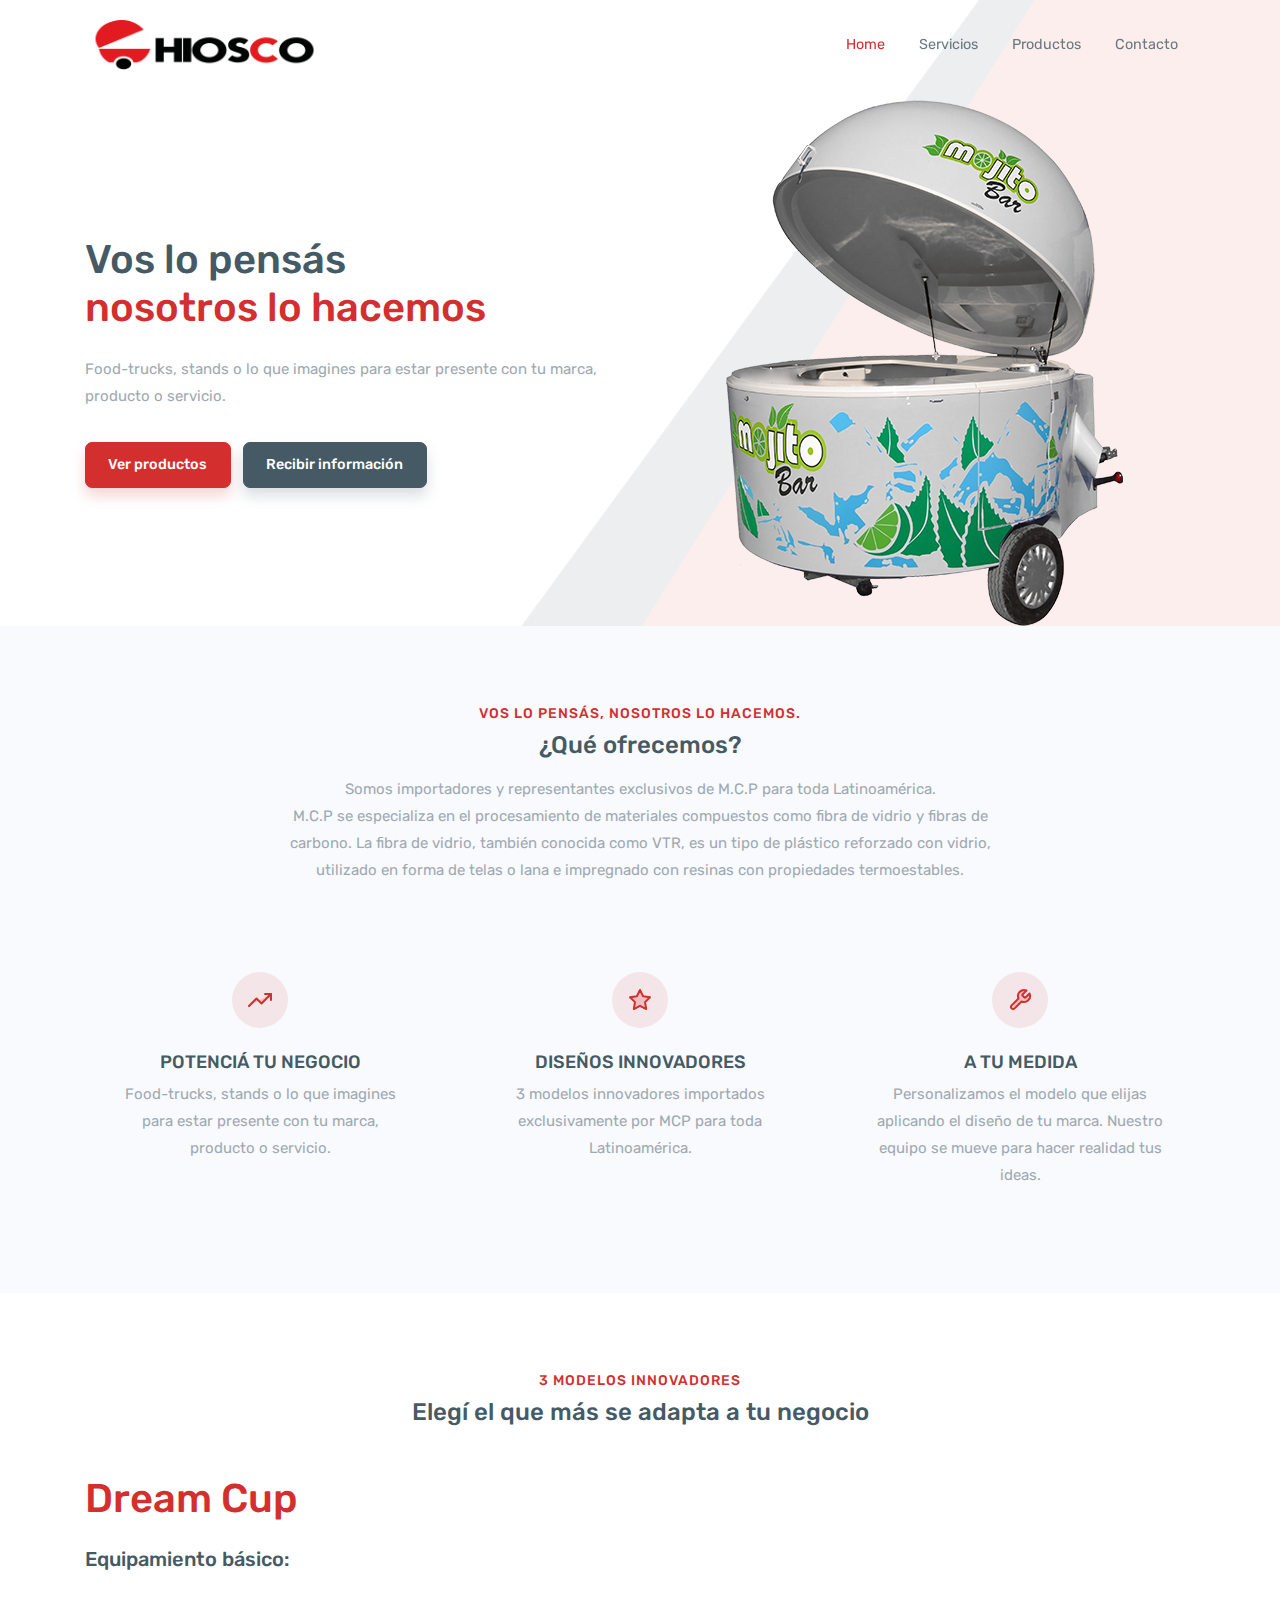
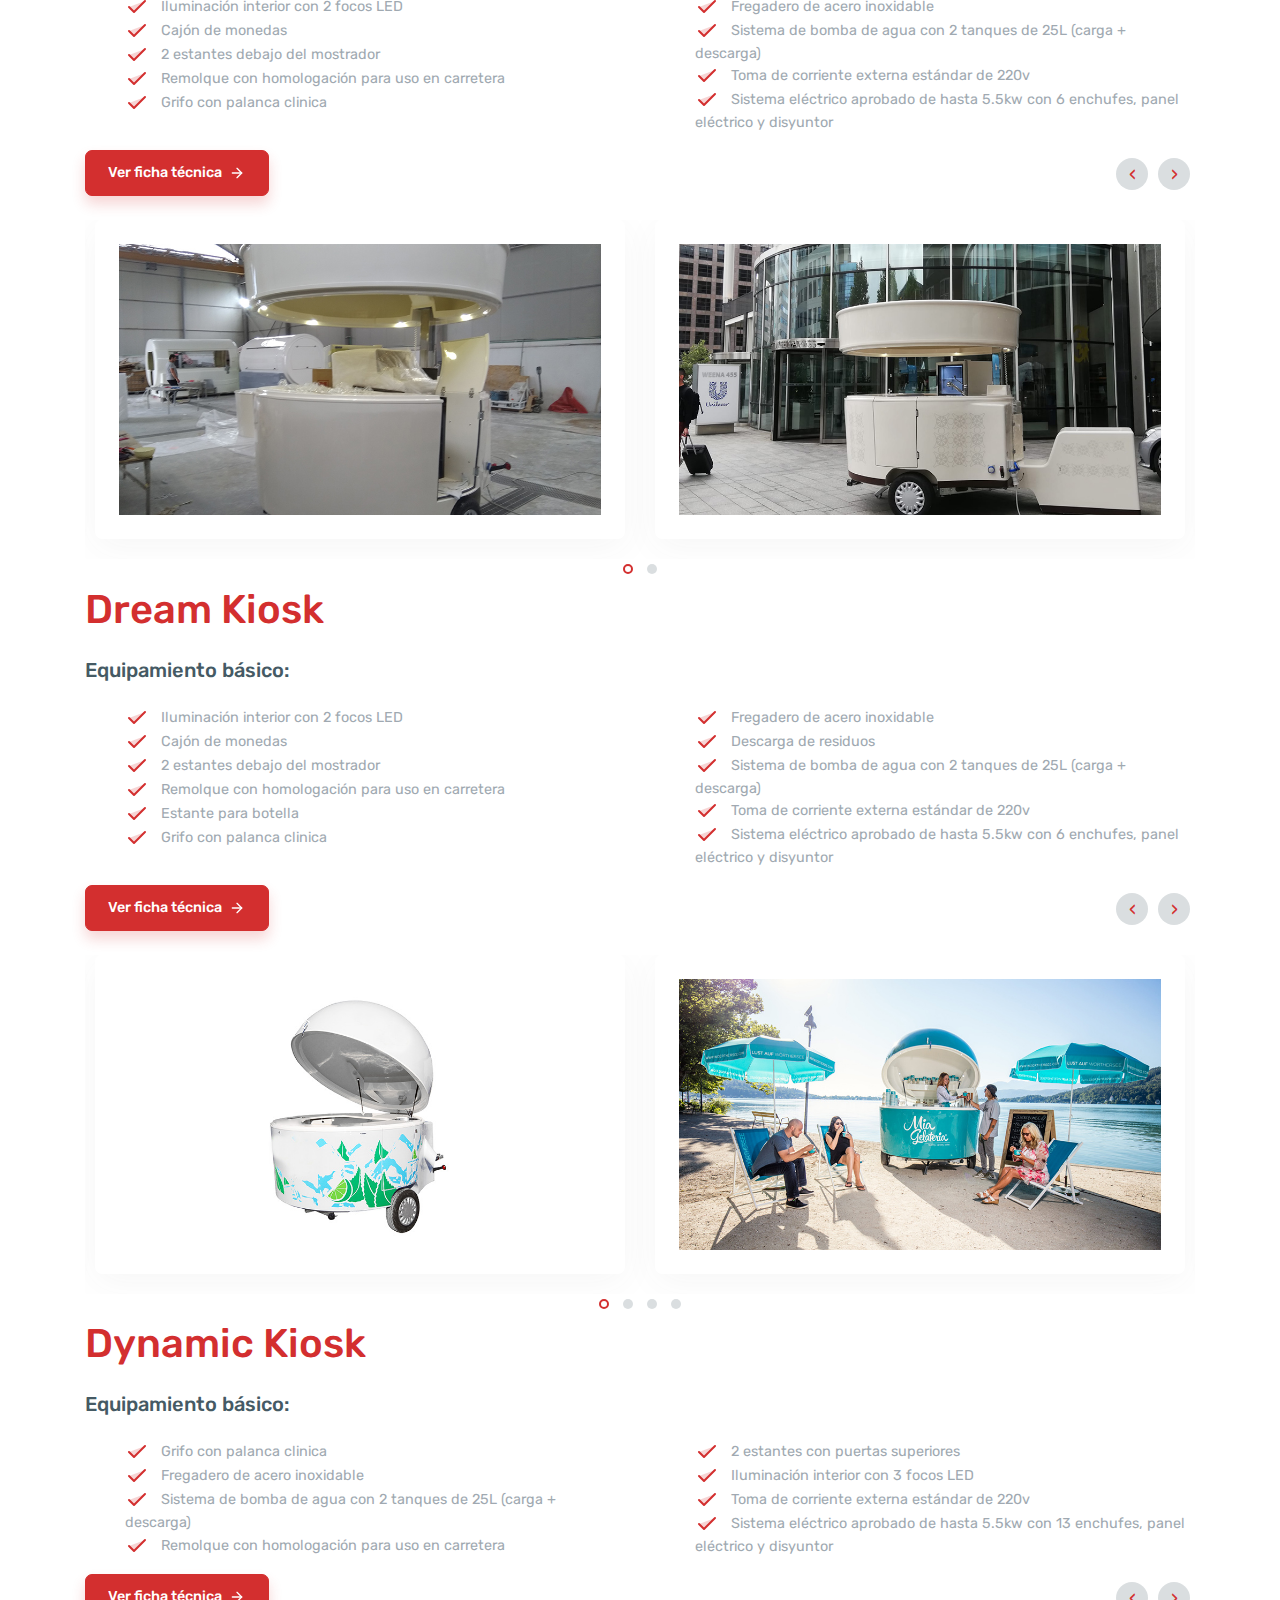
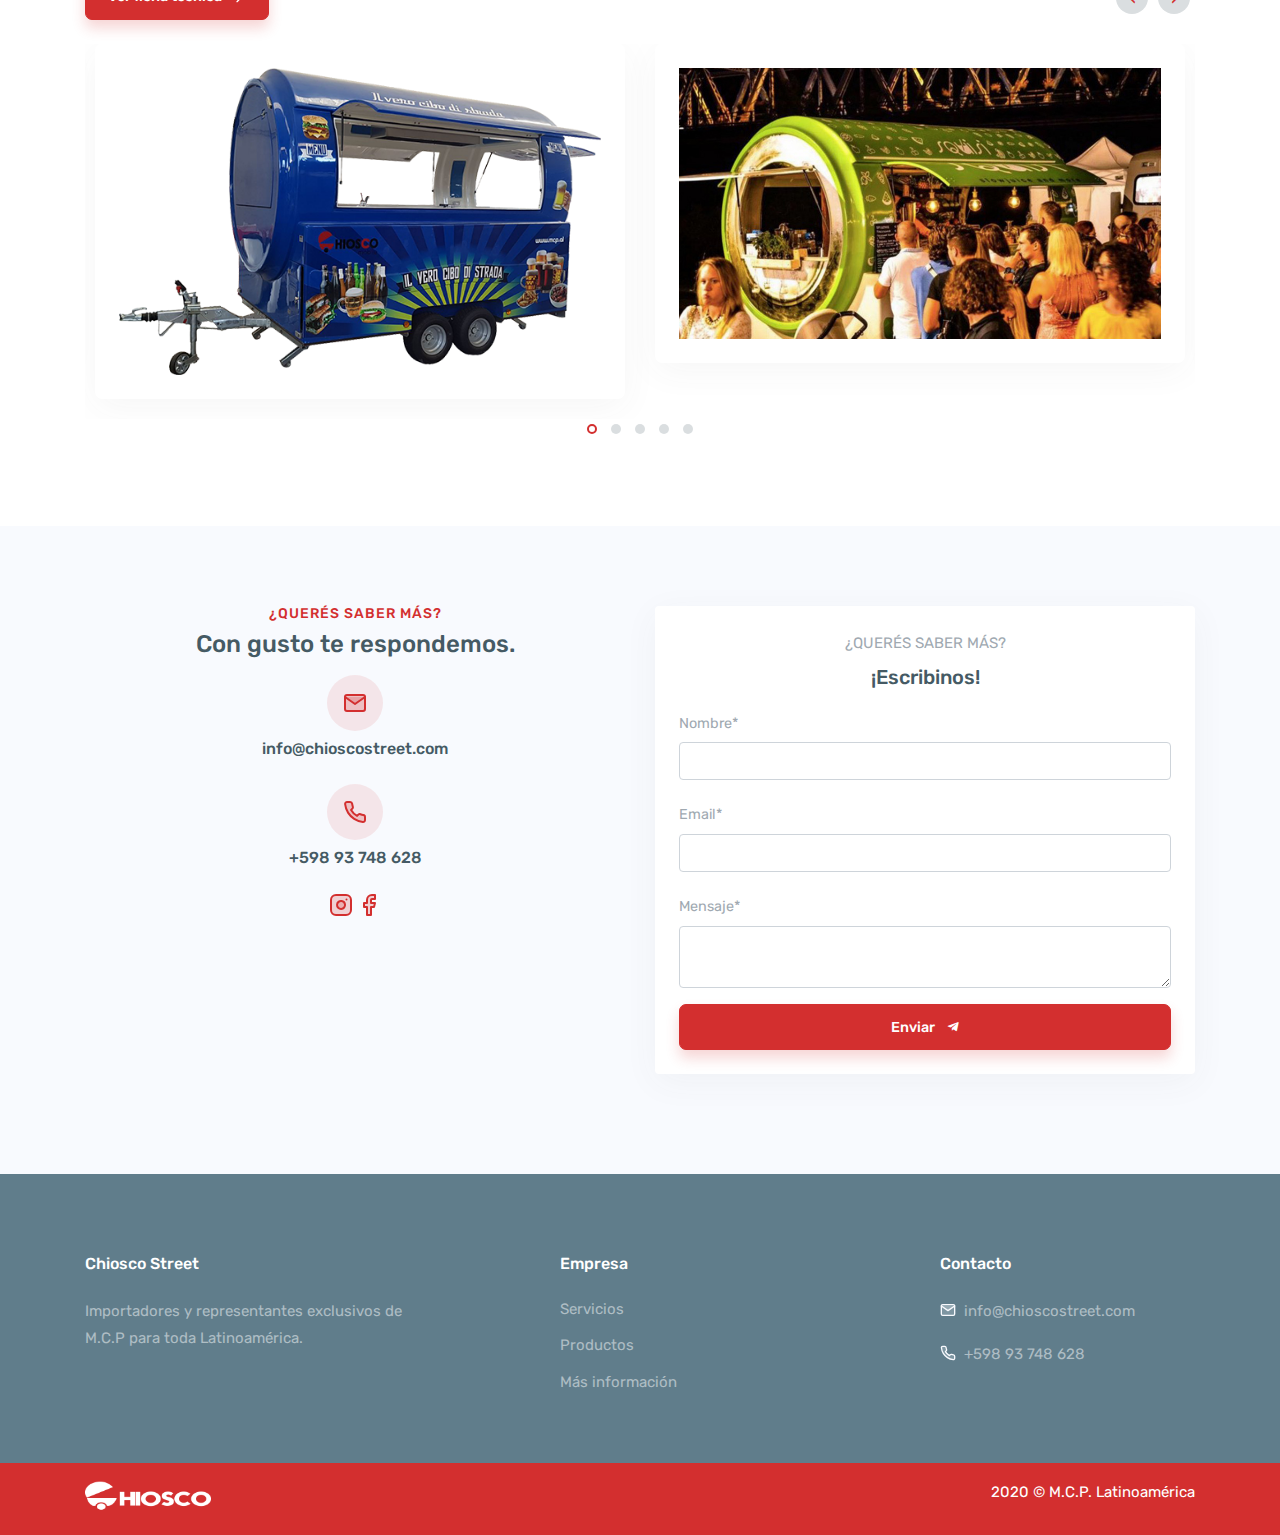
<file: index.html>
<!DOCTYPE html>
<html lang="en">

<head>
    <meta charset="UTF-8">
    <meta name="viewport" content="width=device-width, initial-scale=1">
    <title>Chioscostreet</title>
    <meta name="description" content="MCP Latinoamérica. Food-trucks, stands o lo que imagines para estar presente con tu marca, producto o servicio." />
    <meta name="keywords" content="foodtruck, stand, eventos, inauguraciones, fiestas, campañas de publicidad, activación de producto, importados, italia, islas comerciales, trailer, punto de venta, visibilidad, diseños atractivos, más visibilidad, equipamiento, negocio" />
    <meta name="author" content="MCP Latinoamérica" />

    <!-- App favicon -->
    <link rel="shortcut icon" href="images/favicon.ico">

    <!-- Bootstrap core CSS -->
    <link rel="stylesheet" href="css/bootstrap.min.css" type="text/css">

    <!-- Material Icon -->
    <link rel="stylesheet" type="text/css" href="css/materialdesignicons.min.css" />
    <link href="https://fonts.googleapis.com/icon?family=Material+Icons" rel="stylesheet">

    <!-- owl carousel -->
    <link rel="stylesheet" type="text/css" href="css/owl.carousel.min.css" />
    <link rel="stylesheet" type="text/css" href="css/owl.theme.default.min.css" />

    <!-- Custom  sCss -->
    <link rel="stylesheet" type="text/css" href="css/style.css" />

</head>

<body>

    <!--Navbar Start-->
    <nav class="navbar navbar-expand-lg fixed-top navbar-custom sticky sticky-dark">
        <div class="container">
            <!-- LOGO -->
            <a class="logo text-uppercase" href="index.html">
                <img src="images/logo-dark.png" alt="" class="logo-dark" height="50" style="min-height: 35px;" />
            </a>

            <button class="navbar-toggler" type="button" data-toggle="collapse" data-target="#navbarCollapse"
                aria-controls="navbarCollapse" aria-expanded="false" aria-label="Toggle navigation">
                <i class="mdi mdi-menu"></i>
            </button>
            <div class="collapse navbar-collapse" id="navbarCollapse">
                <ul class="navbar-nav ml-auto navbar-center" id="mySidenav">
                    <li class="nav-item active">
                        <a href="#home" class="nav-link">Home</a>
                    </li>
                    <li class="nav-item">
                        <a href="#servicios" class="nav-link">Servicios</a>
                    </li>
                    <li class="nav-item">
                        <a href="#productos" class="nav-link">Productos</a>
                    </li>
                    <li class="nav-item">
                        <a href="#contacto" class="nav-link">Contacto</a>
                    </li>
                </ul>

            </div>
        </div>
    </nav>
    <!-- Navbar End -->


    <!-- Header section Start -->
    <section class="hero-section" id="home" style="background: url(images/bg-1.png) center center;">
        <div class="container">
            <div class="row justify-content-center">
                <div class="col-lg-6" id="headerTxt">
                    <div class="hero-wrapper mb-4">
                        <p class="font-16 text-uppercase"></p>
                        <h1 class="hero-title mb-4">Vos lo pensás <span class="text-primary"><br>nosotros lo
                                hacemos</span></h1>

                        <p>Food-trucks, stands o lo que imagines para estar presente con tu marca, producto o servicio.
                        </p>

                        <div class="mt-4" id="">
                            <a href="#productos" class="btn btn-primary mt-2 mr-2">Ver productos</a>
                            <a href="#contacto" class="btn btn-success mt-2 mr-2">Recibir información</a>
                        </div>
                    </div>

                </div>

                <div class="col-lg-6 col-sm-8">
                    <div class="mt-5 mt-lg-0">
                        <img src="images/carousel-1.png" alt="" class="img-fluid mx-auto d-block">
                    </div>
                </div>
            </div>
            <!-- end row -->
        </div>
        <!-- end container -->
    </section>
    <!-- Header section End -->

    <!-- Services description start -->
    <section class="section bg-light" id="servicios">
        <div class="container">
            <div class="row justify-content-center">
                <div class="col-lg-8">
                    <div class="text-center mb-5">
                        <h5 class="text-primary text-uppercase small-title">Vos lo pensás, nosotros lo hacemos.</h5>
                        <h4 class="mb-3">¿Qué ofrecemos?</h4>
                        <p>Somos importadores y representantes exclusivos de M.C.P para toda Latinoamérica. <br>
                            M.C.P se especializa en el procesamiento de materiales compuestos como fibra de vidrio y
                            fibras de carbono.
                            La fibra de vidrio, también conocida como VTR, es un tipo de plástico reforzado con vidrio,
                            utilizado en forma de telas o lana e impregnado con resinas con propiedades termoestables.
                        </p>
                    </div>
                </div>
            </div>
            <div class="row">
                <div class="col-xl-4 col-sm-6">
                    <div class="text-center p-4 mt-3">
                        <div class="avatar-md mx-auto mb-4">
                            <span class="avatar-title rounded-circle bg-soft-primary">
                                <i data-feather="trending-up" class="icon-dual-primary"></i>
                            </span>
                        </div>
                        <h5 class="font-18">POTENCIÁ TU NEGOCIO</h5>
                        <p class="mb-0">Food-trucks, stands o lo que imagines para estar presente con tu marca, producto
                            o servicio. </p>
                    </div>
                </div>
                <div class="col-xl-4 col-sm-6">
                    <div class="text-center p-4 mt-3">
                        <div class="avatar-md mx-auto mb-4">
                            <span class="avatar-title rounded-circle bg-soft-primary">
                                <i data-feather="star" class="icon-dual-primary"></i>
                            </span>
                        </div>
                        <h5 class="font-18">DISEÑOS INNOVADORES</h5>
                        <p class="mb-0">3 modelos innovadores importados exclusivamente por MCP para toda Latinoamérica.
                        </p>
                    </div>
                </div>
                <div class="col-xl-4 col-sm-6">
                    <div class="text-center p-4 mt-3">
                        <div class="avatar-md mx-auto mb-4">
                            <span class="avatar-title rounded-circle bg-soft-primary">
                               <i data-feather="tool" class="icon-dual-primary"></i>
                            </span>
                        </div>
                        <h5 class="font-18">A TU MEDIDA</h5>
                        <p class="mb-0">Personalizamos el modelo que elijas aplicando el diseño de tu marca. Nuestro
                            equipo se mueve para hacer realidad tus ideas. </p>
                    </div>
                </div>
            </div>
            <!-- end row -->

        </div>
        <!-- end container -->
    </section>
    <!-- Services description end -->

    <!-- Products start -->
    <section class="section" id="productos">
        <div class="container">
            <div class="row justify-content-center">
                <div class="col-lg-8">
                    <div class="text-center mb-5">
                        <h5 class="text-primary text-uppercase small-title">3 modelos innovadores</h5>
                        <h4 class="mb-3">Elegí el que más se adapta a tu negocio</h4>
                    </div>
                </div>
            </div>
            <!-- end row -->

            <div class="row">
                <div class="col-lg-12 col-md-12 col-sm-18 col-xs-18">
                    <div>
                        <h1 class="hero-title mb-4"><span class="text-primary">Dream Cup</span></h1>
                        <h5 class="mb-4">Equipamiento básico:</h5>

                        <div class="row">
                            <div class="col-lg-6 col-md-6 col-sm-12 col-xs-12">
                                <ul class="firstUl">
                                    <li style="list-style:none;"><i data-feather="check"
                                            class="icon-dual-success mr-2"></i> Iluminación interior con 2 focos LED</li>
                                    <li style="list-style:none;"><i data-feather="check"
                                            class="icon-dual-success mr-2"></i> Cajón de monedas</li>
                                    <li style="list-style:none;"><i data-feather="check"
                                            class="icon-dual-success mr-2"></i> 2 estantes debajo del mostrador</li>
                                    <li style="list-style:none;"><i data-feather="check"
                                            class="icon-dual-success mr-2"></i> Remolque con homologación para uso en
                                        carretera</li>
                                    <li style="list-style:none;"><i data-feather="check"
                                            class="icon-dual-success mr-2"></i> Grifo con palanca clinica</li>
                                </ul>

                            </div>
                            <div class="col-lg-6 col-md-6 col-sm-12 col-xs-12">
                                <ul>
                                    <li style="list-style:none;"><i data-feather="check"
                                            class="icon-dual-success mr-2"></i> Fregadero de acero inoxidable</li>
                                    <li style="list-style:none;"><i data-feather="check"
                                            class="icon-dual-success mr-2"></i> Sistema de bomba de agua con 2 tanques
                                        de 25L (carga + descarga)</li>
                                    <li style="list-style:none;"><i data-feather="check"
                                            class="icon-dual-success mr-2"></i> Toma de corriente externa estándar de
                                        220v</li>
                                    <li style="list-style:none;"><i data-feather="check"
                                            class="icon-dual-success mr-2"></i> Sistema eléctrico aprobado de hasta
                                        5.5kw con 6 enchufes, panel eléctrico y disyuntor</li>
                                </ul>
                            </div>
                        </div>

                        <div class="row">
                            <div class="col-lg-12 col-md-12 col-sm-12 col-xs-12">
                                <h5 class="mb-4"><a href="resources/ficha-tecnica-dream-cup.pdf" target="_blank"
                                        class="btn btn-primary">Ver ficha técnica <i data-feather="arrow-right"
                                            class="icons-sm ml-1"></i></a></h5>
                                <div class="owl-carousel owl-theme mcp-carousel" id="dream-cup-carousel">
                                    <div class="item">
                                        <div class="card">
                                            <div class="card-body p-4">
                                                <img src="images/DreamCup/dream-cup-4.jpg" class="d-block w-100"
                                                    alt="...">
                                            </div>
                                        </div>
                                    </div>
                                    <div class="item">
                                        <div class="card">
                                            <div class="card-body p-4">
                                                <img src="images/DreamCup/dream-cup-5.jpg" class="d-block w-100"
                                                    alt="...">
                                            </div>
                                        </div>
                                    </div>
                                    <div class="item">
                                        <div class="card">
                                            <div class="card-body p-6">
                                                <img src="images/DreamCup/dream-cup-6.jpg" class="d-block w-100"
                                                    alt="...">
                                            </div>
                                        </div>
                                    </div>
                                    <div class="item">
                                        <div class="card">
                                            <div class="card-body p-7">
                                                <img src="images/DreamCup/dream-cup-7.jpg" class="d-block w-100"
                                                    alt="...">
                                            </div>
                                        </div>
                                    </div>
                                </div>
                            </div>
                        </div>
                    </div>
                </div>
            </div>
            <!-- end row -->

            <div class="row">
                <div class="col-lg-12 col-md-12 col-sm-18 col-xs-18">
                    <div>
                        <h1 class="hero-title mb-4"><span class="text-primary">Dream Kiosk</span></h1>
                        <h5 class="mb-4">Equipamiento básico:</h5>

                        <div class="row">
                            <div class="col-lg-6 col-md-6 col-sm-12 col-xs-12">
                                <ul class="firstUl">
                                    <li style="list-style:none;"><i data-feather="check"
                                            class="icon-dual-success mr-2"></i> Iluminación interior con 2 focos LED</li>
                                    <li style="list-style:none;"><i data-feather="check"
                                            class="icon-dual-success mr-2"></i> Cajón de monedas</li>
                                    <li style="list-style:none;"><i data-feather="check"
                                            class="icon-dual-success mr-2"></i> 2 estantes debajo del mostrador</li>
                                    <li style="list-style:none;"><i data-feather="check"
                                            class="icon-dual-success mr-2"></i> Remolque con homologación para uso en
                                        carretera</li>
                                    <li style="list-style:none;"><i data-feather="check"
                                            class="icon-dual-success mr-2"></i> Estante para botella</li>
                                    <li style="list-style:none;"><i data-feather="check"
                                            class="icon-dual-success mr-2"></i> Grifo con palanca clinica</li>
                                </ul>

                            </div>
                            <div class="col-lg-6 col-md-6 col-sm-12 col-xs-12">
                                <ul>
                                    <li style="list-style:none;"><i data-feather="check"
                                            class="icon-dual-success mr-2"></i> Fregadero de acero inoxidable</li>
                                    <li style="list-style:none;"><i data-feather="check"
                                            class="icon-dual-success mr-2"></i> Descarga de residuos</li>
                                    <li style="list-style:none;"><i data-feather="check"
                                            class="icon-dual-success mr-2"></i> Sistema de bomba de agua con 2 tanques
                                        de 25L (carga + descarga)</li>
                                    <li style="list-style:none;"><i data-feather="check"
                                            class="icon-dual-success mr-2"></i> Toma de corriente externa estándar de
                                        220v</li>
                                    <li style="list-style:none;"><i data-feather="check"
                                            class="icon-dual-success mr-2"></i> Sistema eléctrico aprobado de hasta
                                        5.5kw con 6 enchufes, panel eléctrico y disyuntor</li>
                                </ul>
                            </div>

                        </div>

                        <div class="row">
                            <div class="col-lg-12 col-md-12 col-sm-12 col-xs-12">
                                <h5 class="mb-4"><a href="resources/ficha-tecninca-dream-kiosk.pdf" target="_blank"
                                        class="btn btn-primary">Ver ficha técnica <i data-feather="arrow-right"
                                            class="icons-sm ml-1"></i></a></h5>
                                <div class="owl-carousel owl-theme mcp-carousel" id="dream-kiosk-carousel">
                                    <div class="item">
                                        <div class="card">
                                            <div class="card-body p-4">
                                                <img src="images/DreamKiosk/dream-kiosk-2.jpg" class="d-block w-100"
                                                    alt="...">
                                            </div>
                                        </div>
                                    </div>
                                    <div class="item">
                                        <div class="card">
                                            <div class="card-body p-4">
                                                <img src="images/DreamKiosk/Dream-Kiosk-6.jpg" class="d-block w-100"
                                                    alt="...">
                                            </div>
                                        </div>
                                    </div>
                                    <div class="item">
                                        <div class="card">
                                            <div class="card-body p-4">
                                                <img src="images/DreamKiosk/Dream-Kiosk-7.jpg" class="d-block w-100"
                                                    alt="...">
                                            </div>
                                        </div>
                                    </div>
                                    <div class="item">
                                        <div class="card">
                                            <div class="card-body p-4">
                                                <img src="images/DreamKiosk/Dream-Kiosk-8.jpg" class="d-block w-100"
                                                    alt="...">
                                            </div>
                                        </div>
                                    </div>
                                    <div class="item">
                                        <div class="card">
                                            <div class="card-body p-4">
                                                <img src="images/DreamKiosk/Dream-Kiosk-9.jpg" class="d-block w-100"
                                                    alt="...">
                                            </div>
                                        </div>
                                    </div>
                                    <div class="item">
                                        <div class="card">
                                            <div class="card-body p-4">
                                                <img src="images/DreamKiosk/Dream-Kiosk-10.jpg" class="d-block w-100"
                                                    alt="...">
                                            </div>
                                        </div>
                                    </div>
                                    <div class="item">
                                        <div class="card">
                                            <div class="card-body p-4">
                                                <img src="images/DreamKiosk/Dream-Kiosk-11.jpg" class="d-block w-100"
                                                    alt="...">
                                            </div>
                                        </div>
                                    </div>
                                </div>
                            </div>
                        </div>
                    </div>
                </div>
            </div>
            <!-- end row -->



            <div class="row">
                <div class="col-lg-12 col-md-12 col-sm-18 col-xs-18">
                    <div>
                        <h1 class="hero-title mb-4"><span class="text-primary">Dynamic Kiosk</span></h1>
                        <h5 class="mb-4">Equipamiento básico:</h5>

                        <div class="row">
                            <div class="col-lg-6 col-md-6 col-sm-12 col-xs-12">
                                <ul class="firstUl">
                                    <li style="list-style:none;"><i data-feather="check"
                                            class="icon-dual-success mr-2"></i> Grifo con palanca clinica</li>
                                    <li style="list-style:none;"><i data-feather="check"
                                            class="icon-dual-success mr-2"></i> Fregadero de acero inoxidable</li>
                                    <li style="list-style:none;"><i data-feather="check"
                                            class="icon-dual-success mr-2"></i> Sistema de bomba de agua con 2 tanques
                                        de 25L (carga + descarga)</li>
                                    <li style="list-style:none;"><i data-feather="check"
                                            class="icon-dual-success mr-2"></i> Remolque con homologación para uso en
                                        carretera</li>
                                </ul>

                            </div>
                            <div class="col-lg-6 col-md-6 col-sm-12 col-xs-12">
                                <ul>
                                    <li style="list-style:none;"><i data-feather="check"
                                            class="icon-dual-success mr-2"></i> 2 estantes con puertas superiores</li>
                                    <li style="list-style:none;"><i data-feather="check"
                                            class="icon-dual-success mr-2"></i> Iluminación interior con 3 focos LED</li>
                                    <li style="list-style:none;"><i data-feather="check"
                                            class="icon-dual-success mr-2"></i> Toma de corriente externa estándar de
                                        220v</li>
                                    <li style="list-style:none;"><i data-feather="check"
                                            class="icon-dual-success mr-2"></i> Sistema eléctrico aprobado de hasta
                                        5.5kw con 13 enchufes, panel eléctrico y disyuntor</li>
                                </ul>
                            </div>

                        </div>

                        <div class="row">
                            <div class="col-lg-12 col-md-12 col-sm-12 col-xs-12">
                                <h5 class="mb-4"><a href="resources/ficha-tecnica-dynamic-kiosk.pdf" target="_blank"
                                        class="btn btn-primary">Ver ficha técnica <i data-feather="arrow-right"
                                            class="icons-sm ml-1"></i></a></h5>
                                <div class="owl-carousel owl-theme mcp-carousel" id="dynamic-kiosk-carousel">
                                    <div class="item">
                                        <div class="card">
                                            <div class="card-body p-4">
                                                <img src="images/DynamicKiosk/dynamic-kiosk.png" class="d-block w-100"
                                                    alt="...">
                                            </div>
                                        </div>
                                    </div>
                                    <div class="item">
                                        <div class="card">
                                            <div class="card-body p-4">
                                                <img src="images/DynamicKiosk/dynamic-kiosk.jpg" class="d-block w-100"
                                                    alt="...">
                                            </div>
                                        </div>
                                    </div>
                                    <div class="item">
                                        <div class="card">
                                            <div class="card-body p-4">
                                                <img src="images/DynamicKiosk/dynamic-kiosk-1.jpg" class="d-block w-100"
                                                    alt="...">
                                            </div>
                                        </div>
                                    </div>
                                    <div class="item">
                                        <div class="card">
                                            <div class="card-body p-4">
                                                <img src="images/DynamicKiosk/dynamic-kiosk-2.jpg" class="d-block w-100"
                                                    alt="...">
                                            </div>
                                        </div>
                                    </div>
                                    <div class="item">
                                        <div class="card">
                                            <div class="card-body p-4">
                                                <img src="images/DynamicKiosk/dynamic-kiosk-3.jpg" class="d-block w-100"
                                                    alt="...">
                                            </div>
                                        </div>
                                    </div>
                                    <div class="item">
                                        <div class="card">
                                            <div class="card-body p-4">
                                                <img src="images/DynamicKiosk/dynamic-kiosk-4.jpg" class="d-block w-100"
                                                    alt="...">
                                            </div>
                                        </div>
                                    </div>
                                    <div class="item">
                                        <div class="card">
                                            <div class="card-body p-4">
                                                <img src="images/DynamicKiosk/dynamic-kiosk-5.jpg" class="d-block w-100"
                                                    alt="...">
                                            </div>
                                        </div>
                                    </div>
                                    <div class="item">
                                        <div class="card">
                                            <div class="card-body p-4">
                                                <img src="images/DynamicKiosk/dynamic-kiosk-6.jpg" class="d-block w-100"
                                                    alt="...">
                                            </div>
                                        </div>
                                    </div>
                                    <div class="item">
                                        <div class="card">
                                            <div class="card-body p-4">
                                                <img src="images/DynamicKiosk/dynamic-kiosk-7.jpg" class="d-block w-100"
                                                    alt="...">
                                            </div>
                                        </div>
                                    </div>
                                </div>
                            </div>
                        </div>
                    </div>
                </div>
            </div>
            <!-- end row -->


        </div>
        <!-- end container -->
    </section>
    <!-- Products end -->


    <!-- Form / Contact start -->
    <section class="section bg-light" id="contacto">
        <div class="container">
            <!-- end row 1 -->
            <div class="row">
                <div class="col-lg-6 col-md-6 col-sm-18 col-xs-18">
                    <div class="text-center mb-5">
                        <h5 class="text-primary text-uppercase small-title">¿Querés saber más?</h5>
                        <h4 class="mb-3">Con gusto te respondemos. </h4>
                        <div class="row">
                            <div class="col">
                                <div class="text-center p-6 mt-6" style="margin-bottom: 20px;">
                                    <div class="avatar-md mx-auto mb-1">
                                        <span class="avatar-title rounded-circle bg-soft-primary">
                                            <i data-feather="mail" class="icon-dual-primary"></i>
                                        </span>
                                    </div>
                                    <p class="font-16"><a class="a-contacto" href="info@chioscostreet.com">info@chioscostreet.com</a></p>
                                </div>
                                <div class="text-center p-6 mt-6" style="margin-bottom: 20px;">
                                    <div class="avatar-md mx-auto mb-1">
                                        <span class="avatar-title rounded-circle bg-soft-primary">
                                            <i data-feather="phone" class="icon-dual-primary"></i>
                                        </span>
                                    </div>
                                    <p class="font-16"><a class="a-contacto" href="tel:+59893748628">+598 93 748 628</a></p>
                                </div>
                                <div class="text-center p-6 mt-6" style="margin-bottom: 20px;">
                                    <div class="avatar-md mx-auto mb-1">
                                        <a href="https://instagram.com/chioscostreet?igshid=paood07x7adi" target="_blank">
                                            <i data-feather="instagram" class="icon-dual-primary"></i>
                                        </a>
                                        <a href="https://www.facebook.com/Chiosco-Street-100632051531499/" target="_blank">
                                            <i data-feather="facebook" class="icon-dual-primary"></i>
                                        </a>
                                    </div>
                                </div>
                            </div>
                        </div>
                    </div>
                </div>



                <div class="col-lg-6 col-md-6 col-sm-18 col-xs-18">
                    <div class="card mx-auto p-4 rounded mt-5 mt-lg-0">
                        <div class="text-center">
                            <p class="text-muted mb-2 font-13 text-uppercase">¿Querés saber más?</p>
                            <h5 class="form-title mb-4">¡Escribinos!</h5>
                        </div>
                        <form class="registration-form" action="send.php" method="POST">
                            <div class="form-group mb-4">
                                <label class="font-15">Nombre*</label>
                                <input id="myName" name="myName" type="text" maxlength="50" required type="text" class="form-control"  placeholder="">
                            </div>
                            <div class="form-group mb-4">
                                <label class="font-15">Email*</label>
                                <input id="myEmail" name="myEmail" type="email" class="form-control" name="myEmail" required placeholder="" >
                            </div>
                            <div class="form-group mb-3">
                                <label class="font-15">Mensaje*</label>
                                <textarea id="myMessage" name="myMessage" type="text" maxlength="200" required  class="form-control" placeholder=""></textarea>
                            </div>
                            <button type="submit" class="btn btn-primary btn-block">Enviar <i
                                    class="mdi mdi-telegram ml-2"></i></button>
                        </form>
                    </div>
                </div>

            </div>
            <!-- end row 2 -->
        </div>
        <!-- end container -->
    </section>
    <!-- Form / Contact end -->

    <!-- Footer start -->
    <footer class="footer">
        <div class="container">
            <div class="row">
                <div class="col-lg-4 col-sm-6">
                    <div>
                        <h5 class="mb-4 footer-list-title">Chiosco Street</h5>
                        <p>Importadores y representantes exclusivos de M.C.P para toda Latinoamérica. </p>
                    </div>
                </div>
                <div class="col-lg-4 offset-lg-1 col-sm-6">
                    <div>
                        <h5 class="mb-4 footer-list-title">Empresa</h5>
                        <ul class="list-unstyled footer-list-menu">
                            <li><a href="#servicios">Servicios</a></li>
                            <li><a href="#productos">Productos</a></li>
                            <li><a href="#contacto">Más información</a></li>
                        </ul>
                    </div>
                </div>


                <div class="col-lg-3 col-sm-6">
                    <div>
                        <h5 class="mb-4 footer-list-title">Contacto</h5>

                        <div>
                            <div class="media">
                                <i data-feather="mail" class="icon-dual-light icons-sm mt-1 mr-2"></i>
                                <div class="media-body">
                                    <p>info@chioscostreet.com</p>
                                </div>
                            </div>
                            <div class="media">
                                <i data-feather="phone" class="icon-dual-light icons-sm mt-1 mr-2"></i>
                                <div class="media-body">
                                    <p>+598 93 748 628</p>
                                </div>
                            </div>
                        </div>
                    </div>
                </div>
            </div>
            <!-- end row -->
        </div>
        <!-- end container -->

    </footer>
    <!-- Footer end -->

    <!-- Footer alt start -->
    <section class="bg-primary py-3">
        <div class="container">
            <div class="row">
                <div class="col-lg-12">
                    <div class="float-sm-left">
                        <a href="#">
                            <img src="images/logo-light.png" alt="" height="40">
                        </a>
                    </div>
                    <div class="float-sm-right mt-4 mt-sm-0">
                        <p class="copyright-desc text-white mb-0">2020 © M.C.P. Latinoamérica</p>
                    </div>
                </div>
            </div>
            <!-- end row -->
        </div>
        <!-- end container -->
    </section>
    <!-- Footer alt start -->

    <!-- Javascript -->
    <script src="js/jquery.min.js"></script>
    <script src="js/bootstrap.bundle.min.js"></script>
    <script src="js/jquery.easing.min.js"></script>
    <script src="js/scrollspy.min.js"></script>
    <script src="js/feather.min.js"></script>

    <!-- owl carousel -->
    <script src="js/owl.carousel.min.js"></script>
    </script>

    <!-- app js -->
    <script src="js/app.js"></script>

</body>

</html>
</file>
<file: css/style.css>
/*
Template Name: Invoza - Bootstrap 4 Landing Page Tamplat
Author: Themesdesign
File: Main scss file
*/
/*******************************
1.General
2.Helper
3.Navbar
4.Hero section
5.Testimonial
6.Pricing
7.Subscribe
8.Footer
9.Responsive
********************************/
@import url("https://fonts.googleapis.com/css?family=Rubik:400,500,700&display=swap");
/*******************
    0.Anexo
*******************/
.owl-next{
  background-color: red;
}



/*******************
    1.General
*******************/
body {
  font-size: 0.9rem;
  color: #a0a9b1;
  font-family: "Rubik", sans-serif;
}

h1,
h2,
h3,
h4,
h5,
h6 {
  color: #455a64;
  font-family: "Rubik", sans-serif;
  font-weight: 500;
}

a {
  text-decoration: none !important;
  outline: none;
}

p {
  line-height: 1.8;
  font-size: 15px;
}

/*******************
    2.Helper
*******************/
.card {
  border: none;
  -webkit-box-shadow: 0px 8px 35px 0px rgba(73, 80, 87, 0.05);
          box-shadow: 0px 8px 35px 0px rgba(73, 80, 87, 0.05);
  border-radius: 7px;
  margin-bottom: 20px;
}

.section {
  position: relative;
  padding-top: 80px;
  padding-bottom: 80px;
}

.vertical-content {
  display: -moz-flex;
  display: -ms-flexbox;
  display: -webkit-box;
  display: flex;
  -webkit-box-align: center;
      -ms-flex-align: center;
          align-items: center;
  -webkit-align-items: center;
  -webkit-box-pack: center;
      -ms-flex-pack: center;
          justify-content: center;
  -webkit-justify-content: center;
  -webkit-box-orient: horizontal;
  -webkit-box-direction: normal;
      -ms-flex-direction: row;
          flex-direction: row;
}

.bg-overlay {
  background-color: rgba(35, 37, 47, 0.7);
  position: absolute;
  top: 0;
  right: 0;
  left: 0;
  bottom: 0;
  width: 100%;
  height: 100%;
}

.small-title {
  letter-spacing: 1px;
  font-size: 14px;
}

.btn {
  font-size: .9rem;
  padding: 0.7rem 1.4rem;
  font-weight: 500;
  -webkit-transition: all 0.4s;
  transition: all 0.4s;
  border-radius: 7px;
}

.btn:hover {
  -webkit-transform: translateY(-4px);
          transform: translateY(-4px);
  outline: none;
  text-decoration: none;
}

.btn-sm {
  padding: .25rem .5rem;
  font-size: .875rem;
}

.btn-rounded {
  border-radius: 30px;
}

.bg-primary {
  background-color: #d32f2f !important;
}

.bg-soft-primary {
  background-color: rgba(211, 47, 47, 0.1) !important; /*#d32f2f en rgb y opacidad*/
}

.text-primary {
  color: #d32f2f !important;
}

.icon-dual-primary {
  color: #d32f2f;
  fill: rgba(211, 47, 47, 0.2); /*#d32f2f en rgb y opacidad*/
}

.btn-primary {
  color: #ffffff;
  background: #d32f2f;
  border-color: #d32f2f;
  -webkit-box-shadow: 0 8px 14px rgba(211, 47, 47, 0.2); /*#d32f2f en rgb y opacidad*/
          box-shadow: 0 8px 14px rgba(211, 47, 47, 0.2); /*#d32f2f en rgb y opacidad*/
}

.btn-primary:hover, .btn-primary:focus, .btn-primary:active, .btn-primary.active, .btn-primary.focus, .btn-primary:not(:disabled):not(.disabled):active, .btn-primary:not(:disabled):not(.disabled):active:focus,
.btn-primary .open > .dropdown-toggle.btn-primary {
  -webkit-box-shadow: 0px 16px 31px -16px #d32f2f;
          box-shadow: 0px 16px 31px -16px #d32f2f;
  background: #f44336;
  border-color: #f44336;
}

.btn-outline-primary {
  color: #d32f2f;
  border-color: #d32f2f;
}

.btn-outline-primary:hover, .btn-outline-primary:focus, .btn-outline-primary:active, .btn-outline-primary.active, .btn-outline-primary.focus, .btn-outline-primary:not(:disabled):not(.disabled):active, .btn-outline-primary:not(:disabled):not(.disabled):active:focus,
.btn-outline-primary .open > .dropdown-toggle.btn-primary {
  -webkit-box-shadow: 0px 16px 31px -16px #d32f2f;
          box-shadow: 0px 16px 31px -16px #d32f2f;
  background: #f44336;
  border-color: #f44336;
}

.bg-success {
  background-color: #455a64 !important;
}

.bg-soft-success {
  background-color: rgba(244, 67, 54, 0.1) !important; /*#f44336 en rgb y opacidad*/
}

.text-success {
  color: #455a64 !important; /*MCP*/
}

.icon-dual-success {
  color: #d32f2f;
  fill: rgba(211, 47, 47, 0.2); /*#d32f2f en rgb y opacidad*/
}

.btn-success {
  color: #ffffff;
  background: #455a64;/*MCP*/
  border-color: #455a64;/*MCP*/
  -webkit-box-shadow: 0 8px 14px rgba(69, 90, 100, 0.2);/*#455a64 en rgb y opacidad*/
          box-shadow: 0 8px 14px rgba(69, 90, 100, 0.2);/*#455a64 en rgb y opacidad*/
}

.btn-success:hover, .btn-success:focus, .btn-success:active, .btn-success.active, .btn-success.focus, .btn-success:not(:disabled):not(.disabled):active, .btn-success:not(:disabled):not(.disabled):active:focus,
.btn-success .open > .dropdown-toggle.btn-primary {
  -webkit-box-shadow: 0px 16px 31px -16px #455a64;
          box-shadow: 0px 16px 31px -16px #455a64;
  background: #607d8b;/*MCP*/
  border-color:  #607d8b;/*MCP*/
}

.btn-outline-success {
  color: #455a64;/*MCP*/
  border-color: #455a64;/*MCP*/
}

.btn-outline-success:hover, .btn-outline-success:focus, .btn-outline-success:active, .btn-outline-success.active, .btn-outline-success.focus, .btn-outline-success:not(:disabled):not(.disabled):active, .btn-outline-success:not(:disabled):not(.disabled):active:focus,
.btn-outline-success .open > .dropdown-toggle.btn-primary {
  -webkit-box-shadow: 0px 16px 31px -16px #455a64;/*MCP*/
          box-shadow: 0px 16px 31px -16px #455a64;/*MCP*/
  background: #607d8b;/*MCP*/
  border-color: #607d8b;/*MCP*/
}

.bg-info {
  background-color: #ffcdd2 !important;
}

.bg-soft-info {
  background-color: rgba(69, 90, 100, 0.1) !important; /*#455a64 en rgb y opacidad*/
}

.text-info {
  color: #ef5350 !important;
}

.icon-dual-info {
  color: #ef5350;
  fill: rgba(87, 184, 255, 0.2);
}

.btn-info {
  color: #ffffff;
  background: #57B8FF;
  border-color: #57B8FF;
  -webkit-box-shadow: 0 8px 14px rgba(87, 184, 255, 0.2);
          box-shadow: 0 8px 14px rgba(87, 184, 255, 0.2);
}

.btn-info:hover, .btn-info:focus, .btn-info:active, .btn-info.active, .btn-info.focus, .btn-info:not(:disabled):not(.disabled):active, .btn-info:not(:disabled):not(.disabled):active:focus,
.btn-info .open > .dropdown-toggle.btn-primary {
  -webkit-box-shadow: 0px 16px 31px -16px #57B8FF;
          box-shadow: 0px 16px 31px -16px #57B8FF;
  background: #43afff;
  border-color: #43afff;
}

.btn-outline-info {
  color: #57B8FF;
  border-color: #57B8FF;
}

.btn-outline-info:hover, .btn-outline-info:focus, .btn-outline-info:active, .btn-outline-info.active, .btn-outline-info.focus, .btn-outline-info:not(:disabled):not(.disabled):active, .btn-outline-info:not(:disabled):not(.disabled):active:focus,
.btn-outline-info .open > .dropdown-toggle.btn-primary {
  -webkit-box-shadow: 0px 16px 31px -16px #57B8FF;
          box-shadow: 0px 16px 31px -16px #57B8FF;
  background: #43afff;
  border-color: #43afff;
}

.bg-warning {
  background-color: #FBB13C !important;
}

.bg-soft-warning {
  background-color: rgba(251, 177, 60, 0.1) !important;
}

.text-warning {
  color: #FBB13C !important;
}

.icon-dual-warning {
  color: #FBB13C;
  fill: rgba(251, 177, 60, 0.2);
}

.btn-warning {
  color: #ffffff;
  background: #FBB13C;
  border-color: #FBB13C;
  -webkit-box-shadow: 0 8px 14px rgba(251, 177, 60, 0.2);
          box-shadow: 0 8px 14px rgba(251, 177, 60, 0.2);
}

.btn-warning:hover, .btn-warning:focus, .btn-warning:active, .btn-warning.active, .btn-warning.focus, .btn-warning:not(:disabled):not(.disabled):active, .btn-warning:not(:disabled):not(.disabled):active:focus,
.btn-warning .open > .dropdown-toggle.btn-primary {
  -webkit-box-shadow: 0px 16px 31px -16px #FBB13C;
          box-shadow: 0px 16px 31px -16px #FBB13C;
  background: #fba928;
  border-color: #fba928;
}

.btn-outline-warning {
  color: #FBB13C;
  border-color: #FBB13C;
}

.btn-outline-warning:hover, .btn-outline-warning:focus, .btn-outline-warning:active, .btn-outline-warning.active, .btn-outline-warning.focus, .btn-outline-warning:not(:disabled):not(.disabled):active, .btn-outline-warning:not(:disabled):not(.disabled):active:focus,
.btn-outline-warning .open > .dropdown-toggle.btn-primary {
  -webkit-box-shadow: 0px 16px 31px -16px #FBB13C;
          box-shadow: 0px 16px 31px -16px #FBB13C;
  background: #fba928;
  border-color: #fba928;
}

.bg-danger {
  background-color: #FE6847 !important;
}

.bg-soft-danger {
  background-color: rgba(254, 104, 71, 0.1) !important;
}

.text-danger {
  color: #FE6847 !important;
}

.icon-dual-danger {
  color: #FE6847;
  fill: rgba(254, 104, 71, 0.2);
}

.btn-danger {
  color: #ffffff;
  background: #FE6847;
  border-color: #FE6847;
  -webkit-box-shadow: 0 8px 14px rgba(254, 104, 71, 0.2);
          box-shadow: 0 8px 14px rgba(254, 104, 71, 0.2);
}

.btn-danger:hover, .btn-danger:focus, .btn-danger:active, .btn-danger.active, .btn-danger.focus, .btn-danger:not(:disabled):not(.disabled):active, .btn-danger:not(:disabled):not(.disabled):active:focus,
.btn-danger .open > .dropdown-toggle.btn-primary {
  -webkit-box-shadow: 0px 16px 31px -16px #FE6847;
          box-shadow: 0px 16px 31px -16px #FE6847;
  background: #fe5733;
  border-color: #fe5733;
}

.btn-outline-danger {
  color: #FE6847;
  border-color: #FE6847;
}

.btn-outline-danger:hover, .btn-outline-danger:focus, .btn-outline-danger:active, .btn-outline-danger.active, .btn-outline-danger.focus, .btn-outline-danger:not(:disabled):not(.disabled):active, .btn-outline-danger:not(:disabled):not(.disabled):active:focus,
.btn-outline-danger .open > .dropdown-toggle.btn-primary {
  -webkit-box-shadow: 0px 16px 31px -16px #FE6847;
          box-shadow: 0px 16px 31px -16px #FE6847;
  background: #fe5733;
  border-color: #fe5733;
}

.bg-dark {
  background-color: #343a40 !important;
}

.bg-soft-dark {
  background-color: rgba(52, 58, 64, 0.1) !important;
}

.text-dark {
  color: #343a40 !important;
}

.icon-dual-dark {
  color: #343a40;
  fill: rgba(52, 58, 64, 0.2);
}

.btn-dark {
  color: #ffffff;
  background: #343a40;
  border-color: #343a40;
  -webkit-box-shadow: 0 8px 14px rgba(52, 58, 64, 0.2);
          box-shadow: 0 8px 14px rgba(52, 58, 64, 0.2);
}

.btn-dark:hover, .btn-dark:focus, .btn-dark:active, .btn-dark.active, .btn-dark.focus, .btn-dark:not(:disabled):not(.disabled):active, .btn-dark:not(:disabled):not(.disabled):active:focus,
.btn-dark .open > .dropdown-toggle.btn-primary {
  -webkit-box-shadow: 0px 16px 31px -16px #343a40;
          box-shadow: 0px 16px 31px -16px #343a40;
  background: #2b3035;
  border-color: #2b3035;
}

.btn-outline-dark {
  color: #343a40;
  border-color: #343a40;
}

.btn-outline-dark:hover, .btn-outline-dark:focus, .btn-outline-dark:active, .btn-outline-dark.active, .btn-outline-dark.focus, .btn-outline-dark:not(:disabled):not(.disabled):active, .btn-outline-dark:not(:disabled):not(.disabled):active:focus,
.btn-outline-dark .open > .dropdown-toggle.btn-primary {
  -webkit-box-shadow: 0px 16px 31px -16px #343a40;
          box-shadow: 0px 16px 31px -16px #343a40;
  background: #2b3035;
  border-color: #2b3035;
}

.bg-muted {
  background-color: #a0a9b1 !important;
}

.bg-soft-muted {
  background-color: rgba(160, 169, 177, 0.1) !important;
}

.text-muted {
  color: #a0a9b1 !important;
}

.icon-dual-muted {
  color: #a0a9b1;
  fill: rgba(160, 169, 177, 0.2);
}

.btn-muted {
  color: #ffffff;
  background: #a0a9b1;
  border-color: #a0a9b1;
  -webkit-box-shadow: 0 8px 14px rgba(160, 169, 177, 0.2);
          box-shadow: 0 8px 14px rgba(160, 169, 177, 0.2);
}

.btn-muted:hover, .btn-muted:focus, .btn-muted:active, .btn-muted.active, .btn-muted.focus, .btn-muted:not(:disabled):not(.disabled):active, .btn-muted:not(:disabled):not(.disabled):active:focus,
.btn-muted .open > .dropdown-toggle.btn-primary {
  -webkit-box-shadow: 0px 16px 31px -16px #a0a9b1;
          box-shadow: 0px 16px 31px -16px #a0a9b1;
  background: #959fa8;
  border-color: #959fa8;
}

.btn-outline-muted {
  color: #a0a9b1;
  border-color: #a0a9b1;
}

.btn-outline-muted:hover, .btn-outline-muted:focus, .btn-outline-muted:active, .btn-outline-muted.active, .btn-outline-muted.focus, .btn-outline-muted:not(:disabled):not(.disabled):active, .btn-outline-muted:not(:disabled):not(.disabled):active:focus,
.btn-outline-muted .open > .dropdown-toggle.btn-primary {
  -webkit-box-shadow: 0px 16px 31px -16px #a0a9b1;
          box-shadow: 0px 16px 31px -16px #a0a9b1;
  background: #959fa8;
  border-color: #959fa8;
}

.bg-purple {
  background-color: #9261c6 !important;
}

.bg-soft-purple {
  background-color: rgba(146, 97, 198, 0.1) !important;
}

.text-purple {
  color: #9261c6 !important;
}

.icon-dual-purple {
  color: #9261c6;
  fill: rgba(146, 97, 198, 0.2);
}

.btn-purple {
  color: #ffffff;
  background: #9261c6;
  border-color: #9261c6;
  -webkit-box-shadow: 0 8px 14px rgba(146, 97, 198, 0.2);
          box-shadow: 0 8px 14px rgba(146, 97, 198, 0.2);
}

.btn-purple:hover, .btn-purple:focus, .btn-purple:active, .btn-purple.active, .btn-purple.focus, .btn-purple:not(:disabled):not(.disabled):active, .btn-purple:not(:disabled):not(.disabled):active:focus,
.btn-purple .open > .dropdown-toggle.btn-primary {
  -webkit-box-shadow: 0px 16px 31px -16px #9261c6;
          box-shadow: 0px 16px 31px -16px #9261c6;
  background: #8852c1;
  border-color: #8852c1;
}

.btn-outline-purple {
  color: #9261c6;
  border-color: #9261c6;
}

.btn-outline-purple:hover, .btn-outline-purple:focus, .btn-outline-purple:active, .btn-outline-purple.active, .btn-outline-purple.focus, .btn-outline-purple:not(:disabled):not(.disabled):active, .btn-outline-purple:not(:disabled):not(.disabled):active:focus,
.btn-outline-purple .open > .dropdown-toggle.btn-primary {
  -webkit-box-shadow: 0px 16px 31px -16px #9261c6;
          box-shadow: 0px 16px 31px -16px #9261c6;
  background: #8852c1;
  border-color: #8852c1;
}

.bg-pink {
  background-color: #ff7aa3 !important;
}

.bg-soft-pink {
  background-color: rgba(255, 122, 163, 0.1) !important;
}

.text-pink {
  color: #ff7aa3 !important;
}

.icon-dual-pink {
  color: #ff7aa3;
  fill: rgba(255, 122, 163, 0.2);
}

.btn-pink {
  color: #ffffff;
  background: #ff7aa3;
  border-color: #ff7aa3;
  -webkit-box-shadow: 0 8px 14px rgba(255, 122, 163, 0.2);
          box-shadow: 0 8px 14px rgba(255, 122, 163, 0.2);
}

.btn-pink:hover, .btn-pink:focus, .btn-pink:active, .btn-pink.active, .btn-pink.focus, .btn-pink:not(:disabled):not(.disabled):active, .btn-pink:not(:disabled):not(.disabled):active:focus,
.btn-pink .open > .dropdown-toggle.btn-primary {
  -webkit-box-shadow: 0px 16px 31px -16px #ff7aa3;
          box-shadow: 0px 16px 31px -16px #ff7aa3;
  background: #ff6695;
  border-color: #ff6695;
}

.btn-outline-pink {
  color: #ff7aa3;
  border-color: #ff7aa3;
}

.btn-outline-pink:hover, .btn-outline-pink:focus, .btn-outline-pink:active, .btn-outline-pink.active, .btn-outline-pink.focus, .btn-outline-pink:not(:disabled):not(.disabled):active, .btn-outline-pink:not(:disabled):not(.disabled):active:focus,
.btn-outline-pink .open > .dropdown-toggle.btn-primary {
  -webkit-box-shadow: 0px 16px 31px -16px #ff7aa3;
          box-shadow: 0px 16px 31px -16px #ff7aa3;
  background: #ff6695;
  border-color: #ff6695;
}

.bg-white {
  background-color: #ffffff !important;
}

.bg-soft-white {
  background-color: rgba(255, 255, 255, 0.1) !important;
}

.text-white {
  color: #ffffff !important;
}

.icon-dual-white {
  color: #ffffff;
  fill: rgba(255, 255, 255, 0.2);
}

.btn-white {
  color: #ffffff;
  background: #ffffff;
  border-color: #ffffff;
  -webkit-box-shadow: 0 8px 14px rgba(255, 255, 255, 0.2);
          box-shadow: 0 8px 14px rgba(255, 255, 255, 0.2);
}

.btn-white:hover, .btn-white:focus, .btn-white:active, .btn-white.active, .btn-white.focus, .btn-white:not(:disabled):not(.disabled):active, .btn-white:not(:disabled):not(.disabled):active:focus,
.btn-white .open > .dropdown-toggle.btn-primary {
  -webkit-box-shadow: 0px 16px 31px -16px #ffffff;
          box-shadow: 0px 16px 31px -16px #ffffff;
  background: whitesmoke;
  border-color: whitesmoke;
}

.btn-outline-white {
  color: #ffffff;
  border-color: #ffffff;
}

.btn-outline-white:hover, .btn-outline-white:focus, .btn-outline-white:active, .btn-outline-white.active, .btn-outline-white.focus, .btn-outline-white:not(:disabled):not(.disabled):active, .btn-outline-white:not(:disabled):not(.disabled):active:focus,
.btn-outline-white .open > .dropdown-toggle.btn-primary {
  -webkit-box-shadow: 0px 16px 31px -16px #ffffff;
          box-shadow: 0px 16px 31px -16px #ffffff;
  background: whitesmoke;
  border-color: whitesmoke;
}

.bg-light {
  background-color: #f8fafe !important;
}

.bg-soft-light {
  background-color: rgba(248, 250, 254, 0.1) !important;
}

.text-light {
  color: #f8fafe !important;
}

.icon-dual-light {
  color: #f8fafe;
  fill: rgba(248, 250, 254, 0.2);
}

.btn-light {
  color: #ffffff;
  background: #f8fafe;
  border-color: #f8fafe;
  -webkit-box-shadow: 0 8px 14px rgba(248, 250, 254, 0.2);
          box-shadow: 0 8px 14px rgba(248, 250, 254, 0.2);
}

.btn-light:hover, .btn-light:focus, .btn-light:active, .btn-light.active, .btn-light.focus, .btn-light:not(:disabled):not(.disabled):active, .btn-light:not(:disabled):not(.disabled):active:focus,
.btn-light .open > .dropdown-toggle.btn-primary {
  -webkit-box-shadow: 0px 16px 31px -16px #f8fafe;
          box-shadow: 0px 16px 31px -16px #f8fafe;
  background: #e6edfb;
  border-color: #e6edfb;
}

.btn-outline-light {
  color: #f8fafe;
  border-color: #f8fafe;
}

.btn-outline-light:hover, .btn-outline-light:focus, .btn-outline-light:active, .btn-outline-light.active, .btn-outline-light.focus, .btn-outline-light:not(:disabled):not(.disabled):active, .btn-outline-light:not(:disabled):not(.disabled):active:focus,
.btn-outline-light .open > .dropdown-toggle.btn-primary {
  -webkit-box-shadow: 0px 16px 31px -16px #f8fafe;
          box-shadow: 0px 16px 31px -16px #f8fafe;
  background: #e6edfb;
  border-color: #e6edfb;
}

.font-14 {
  font-size: 14px;
}

.font-16 {
  font-size: 16px;
}

.font-18 {
  font-size: 18px;
}

.font-20 {
  font-size: 20px;
}

.font-22 {
  font-size: 22px;
}

.font-24 {
  font-size: 24px;
}

.icons-sm {
  height: 16px;
  width: 16px;
}

.icons-md {
  height: 32px;
  width: 32px;
}

.icons-lg {
  height: 40px;
  width: 40px;
}

.box-shadow {
  -webkit-box-shadow: 0px 8px 35px 0px rgba(73, 80, 87, 0.05);
          box-shadow: 0px 8px 35px 0px rgba(73, 80, 87, 0.05);
}

.avatar-md {
  height: 3.5rem;
  width: 3.5rem;
}

.avatar-title {
  -webkit-box-align: center;
      -ms-flex-align: center;
          align-items: center;
  background-color: #2f55d4;
  color: #ffffff;
  display: -webkit-box;
  display: -ms-flexbox;
  display: flex;
  font-weight: 500;
  height: 100%;
  -webkit-box-pack: center;
      -ms-flex-pack: center;
          justify-content: center;
  width: 100%;
}

/******************
    3.Navbar
*******************/
.navbar-custom {
  padding: 20px 0px;
  width: 100%;
  z-index: 999;
  margin-bottom: 0px;
  -webkit-transition: all 0.5s ease-in-out;
  transition: all 0.5s ease-in-out;
}

.navbar-custom .navbar-nav .nav-item .nav-link {
  line-height: 26px;
  color: rgba(69, 90, 100, 0.8); /*#455a64 en rgb y opacidad*/
  -webkit-transition: all 0.4s;
  transition: all 0.4s;
  background-color: transparent !important;
  padding: 6px 10px;
  margin: 0 7px;
}

.navbar-custom .navbar-nav .nav-item .nav-link:hover, .navbar-custom .navbar-nav .nav-item .nav-link:active {
  color: #d32f2f;
}

.navbar-custom .navbar-nav .nav-item.active .nav-link {
  color: #d32f2f;
}

.navbar-custom .navbar-btn {
  margin-left: 10px;
  color: #34D1BF;
  background: rgba(52, 209, 191, 0.2);
  border-color: transparent;
  -webkit-box-shadow: none;
          box-shadow: none;
}

.navbar-custom .navbar-btn:hover {
  color: #ffffff;
  -webkit-box-shadow: 0px 16px 31px -16px #34D1BF;
          box-shadow: 0px 16px 31px -16px #34D1BF;
  background: #2cc4b3;
  border-color: #2cc4b3;
}

.navbar-toggler {
  font-size: 24px;
  margin-top: 5px;
  margin-bottom: 0px;
  color: #ffffff;
}

/*--- navbar Light ---*/
.navbar-light .navbar-nav .nav-item .nav-link {
  color: rgba(255, 255, 255, 0.5);
}

.navbar-light .navbar-nav .nav-item .nav-link:hover, .navbar-light .navbar-nav .nav-item .nav-link:active {
  color: #ffffff;
}

.navbar-light .navbar-nav .nav-item.active .nav-link {
  color: #ffffff;
}

.navbar-light .logo .logo-light {
  display: inline-block;
}

.navbar-light .logo .logo-dark {
  display: none;
}

.navbar-light .nav-sticky .logo .logo-dark {
  display: inline-block;
}

.navbar-light .nav-sticky .logo .logo-light {
  display: none;
}

/*--- navbar sticky ---*/
.nav-sticky.navbar-custom {
  margin-top: 0px;
  padding: 10px 0px;
  background-color: #ffffff;
  -webkit-box-shadow: 0 10px 33px -14px rgba(0, 0, 0, 0.1);
          box-shadow: 0 10px 33px -14px rgba(0, 0, 0, 0.1);
}

.nav-sticky.navbar-custom .logo .logo-light {
  display: none;
}

.nav-sticky.navbar-custom .logo .logo-dark {
  display: inline-block;
}

.nav-sticky.navbar-custom .navbar-nav .nav-item .nav-link {
  color: rgba(52, 58, 64, 0.9);
}

.nav-sticky.navbar-custom .navbar-nav .nav-item .nav-link:hover, .nav-sticky.navbar-custom .navbar-nav .nav-item .nav-link:active {
  color: #d32f2f;
}

.nav-sticky.navbar-custom .navbar-nav .nav-item.active .nav-link {
  color: #d32f2f;
}

/******************
    4.Home section
*******************/
.hero-section {
  padding-top: 100px;
  overflow: hidden;
}
#headerTxt{
  padding-top: 120px;
}

.home-img {
  position: relative;
}

.home-img::before {
  content: "";
  position: absolute;
  width: 360px;
  height: 330px;
  background-color: rgba(47, 85, 212, 0.1);
  border-radius: 30% 70% 59% 41% / 30% 38% 62% 70%;
  z-index: -1;
  top: 90px;
  right: 15px;
}

/*--- Hero 2 ---*/
.hero-section-2 {
  padding: 230px 0px 170px 0px;
}

.registration-form .form-control {
  -webkit-box-shadow: none;
          box-shadow: none;
}

.registration-form .form-control:focus {
  border-color: #2f55d4;
}

/*--- Hero 5 ---*/
.hero-section-5 {
  padding: 300px 0px 220px 0px;
}
#callToActionMobile{
  display: none;
}

.play-icon-circle {
  height: 50px;
  width: 50px;
  background-color: #34D1BF;
  line-height: 50px;
  text-align: center;
  border-radius: 50%;
  display: inline-block;
  margin-right: 5px;
}

.play-iconbar {
  color: #ffffff;
  font-size: 17px;
}
/******************
    5.1 Carousel Dream cup
*******************/
.dream-cup-carousel .owl-nav {
  position: absolute;
  top: -67px;
  right: 0;
  margin-top: 0px;
}

.dream-cup-carousel .owl-nav button {
  outline: 0;
  border-radius: 50% !important;
}

.dream-cup-carousel .owl-nav button span {
  display: inline-block;
  width: 32px;
  height: 32px;
  line-height: 32px;
  background: rgba(69, 90, 100, 0.2);  /*#455a64 en rgb y con opacidad*/
  color: #d32f2f;
  border-radius: 50%;
  font-size: 20px;
}

.dream-cup-carousel .owl-nav button:hover span {
  background: #d32f2f;
  color: #ffffff;
}

.dream-cup-carousel .owl-item {
  padding: 0px 10px;
}

.dream-cup-carousel .owl-dots .owl-dot:focus {
  outline: 0;
}

.dream-cup-carousel .owl-dots .owl-dot span {
  background: rgba(69, 90, 100, 0.2);  /*#455a64 en rgb y con opacidad*/
  border: 2px solid transparent;
}

.dream-cup-carousel .owl-dots .owl-dot.active span, .dream-cup-carousel .owl-dots .owl-dot:hover span {
  background: #ffffff;
  border: 2px solid #d32f2f;
}

/******************
    5.Productos
*******************/
.mcp-carousel .owl-nav {
  position: absolute;
  top: -67px;
  right: 0;
  margin-top: 0px;
}

.mcp-carousel .owl-nav button {
  outline: 0;
  border-radius: 50% !important;
}

.mcp-carousel .owl-nav button span {
  display: inline-block;
  width: 32px;
  height: 32px;
  line-height: 32px;
  background: rgba(69, 90, 100, 0.2);  /*#455a64 en rgb y con opacidad*/
  color: #d32f2f;
  border-radius: 50%;
  font-size: 20px;
}

.mcp-carousel .owl-nav button:hover span {
  background: #d32f2f;
  color: #ffffff;
}

.mcp-carousel .owl-item {
  padding: 0px 10px;
}

.mcp-carousel .owl-dots .owl-dot:focus {
  outline: 0;
}

.mcp-carousel .owl-dots .owl-dot span {
  background: rgba(69, 90, 100, 0.2);  /*#455a64 en rgb y con opacidad*/
  border: 2px solid transparent;
}

.mcp-carousel .owl-dots .owl-dot.active span, .mcp-carousel .owl-dots .owl-dot:hover span {
  background: #ffffff;
  border: 2px solid #d32f2f;
}

/********** Clients ***********/
.client-images img {
  max-height: 94px;
  width: auto !important;
  margin: 10px auto;
  opacity: 0.6;
  -webkit-transition: all 0.5s;
  transition: all 0.5s;
}

.client-images img:hover {
  opacity: 0.9;
}

/******************
    6.Pricing
*******************/
.pricing-nav-tabs {
  display: inline-block;
  background-color: #ffffff;
  -webkit-box-shadow: 0px 8px 35px 0px rgba(73, 80, 87, 0.05);
          box-shadow: 0px 8px 35px 0px rgba(73, 80, 87, 0.05);
  padding: 5px;
  border-radius: 7px;
}

.pricing-nav-tabs li {
  display: inline-block;
}

.pricing-nav-tabs li .nav-link {
  border-radius: 7px;
  color: #a0a9b1;
  padding: .6rem 1.4rem;
}

.pricing-nav-tabs li .nav-link.active {
  background-color: #2f55d4;
}

.pricing-plan {
  max-width: 415px;
  margin: 0px auto;
  margin-top: 30px;
}

/******************
    7.Contacto
*******************/
.subscribe .form-control {
  height: 46px;
  border-radius: 7px;
  font-size: 15px;
  -webkit-box-shadow: none;
          box-shadow: none;
}

.subscribe .form-control:focus {
  border-color: #2f55d4;
}

.a-contacto:link {
  color: #455a64;
  font-family: "Rubik", sans-serif;
  font-weight: 500;
}

/* visited link */
.a-contacto:visited {
  color: #455a64;
  font-family: "Rubik", sans-serif;
  font-weight: 500;
}

/* mouse over link */
.a-contacto:hover {
  color: #f44336;
  font-family: "Rubik", sans-serif;
  text-decoration: underline;
  font-weight: 500;
}

/* selected link */
.a-contacto:active {
  color: #455a64;
  font-family: "Rubik", sans-serif;
  font-weight: 500;
}

/******************
    8.Footer
*******************/
.footer {
  background-color: #607d8b;
  color: rgba(255, 255, 255, 0.5);
  padding-top: 80px;
  padding-bottom: 40px;
}

.footer-list-title {
  font-size: 16px;
  color: #ffffff;
}

.footer-list-menu li a {
  display: inline-block;
  font-size: 15px;
  color: rgba(255, 255, 255, 0.5);
  margin-bottom: 14px;
  -webkit-transition: all 0.4s;
  transition: all 0.4s;
}

.footer-list-menu li a:hover {
  color: rgba(255, 255, 255, 0.9);
}


#callToAction2{
  display: none;
}

/******************
    9.Responsive
*******************/
@media (max-width: 991px) {
  .navbar-custom {
    margin-top: 0px;
    padding: 10px 0px !important;
    background-color: #f8fafe !important;
    -webkit-box-shadow: 0 10px 33px -14px rgba(0, 0, 0, 0.1);
            box-shadow: 0 10px 33px -14px rgba(0, 0, 0, 0.1);
  }
  .navbar-custom.navbar-expand-lg > .container {
    width: 90%;
  }
  .navbar-custom .logo img {
    height: 18px;
  }
  .navbar-custom .navbar-nav .nav-item .nav-link {
    -webkit-transition: all 0.4s;
    transition: all 0.4s;
    margin: 0px;
    padding: 6px 0px;
    color: rgba(52, 58, 64, 0.9);
  }
  .navbar-custom .navbar-nav .nav-item.active .nav-link {
    color: #2f55d4;
  }
  .navbar-custom .navbar-btn {
    margin-left: 0px;
  }
  .navbar-toggler {
    font-size: 24px;
    margin-top: 0px;
    margin-bottom: 0px;
    color: rgba(52, 58, 64, 0.9);
  }
  .hero-section {
    padding-top: 100px;
  }
  #headerTxt{
    padding-top: 0px;
  }
}

@media (max-width: 767.98px) {
  .hero-title {
    font-size: 28px;
  }
  .hero-section {
    padding-top: 80px;
  }
  #headerTxt{
    padding-top: 0px;
  }
  #callToActionHeader{
    display: none;
  }

  ul {
    padding-inline-start: 5px;
}

.firstUl {
    margin-block-start: 0px;
    margin-block-end: 0px;
}
.btn {
  font-size: .8rem;
  padding: 0.5rem 1.0rem;
  font-weight: 500;
  -webkit-transition: all 0.4s;
  transition: all 0.4s;
  border-radius: 7px;
}
.p-4 {
  padding: 0.8rem!important;
}

.card-body.p-4 {
  padding: 0rem!important;
}
.mt-3, .my-3 {
  margin-top: 0rem!important;
}
.section {
  position: relative;
  padding-top: 30px;
  padding-bottom: 30px;
}
 
}

/*@media (max-width: 575.98px) {
  .testi-carousel .owl-nav {
    display: none;
  }
}*/
/*# sourceMappingURL=style.css.map */
</file>
